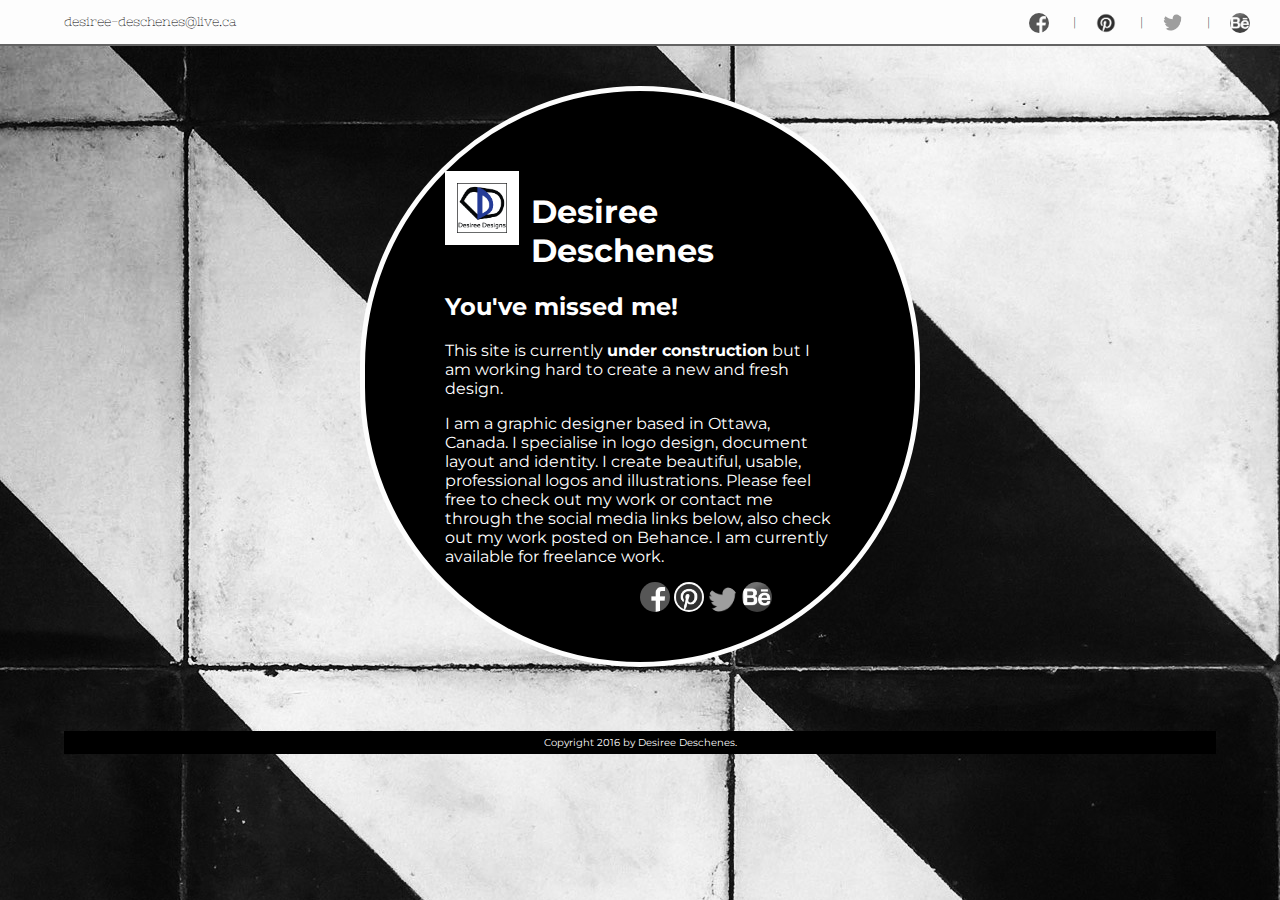
<file: index.html>
<!DOCTYPE html>
<html lang="en-ca">
  <head>
    <meta charset="utf-8">
    <title>Desiree Designs</title>
    <meta name="handheldfriendly" content="true">
    <meta name="mobileoptimized" content="240">
    <meta name="viewport" content="width=device-width, initial-scale=1">
		<link href="https://fonts.googleapis.com/css?family=Montserrat|Nixie+One" rel="stylesheet">
    <link href="css/main.css" rel="stylesheet">
	</head>
	<header>
		desiree-deschenes@live.ca
    <div class="head-icon">
      <a href="https://www.facebook.com/deschenesdesign?ref=aymt_homepage_panel"><img class="contactbtns" src="img/fb-logo-50.png" alt="Link to my Facebook Page"></a>
      |<a href="https://www.pinterest.com/desireedeschene/"><img class="contactbtns" src="img/pinterest-logo-red.png" alt="Link to my Pinterest Page"></a>
      |<a href="https://twitter.com/deschenesdesign"><img class="contactbtns" src="img/twitter-36-30.png" alt="Link to my Twitter Page"></a>
      |<a href="https://www.behance.net/DesireeDeschenes"><img class="contactbtns" src="img/behance-be-logo-01.png" alt="Link to my Facebook Page"></a>
    </div>
	</header>
	<body>
		<div class="container">
			<img src="img/logo-colour.png" alt="My Logo" class="logo"/><h1>Desiree Deschenes</h1>
			<h2>You've missed me!</h2>
			<p>This site is currently <strong>under construction</strong> but I am working hard to create a new and fresh design.</p>
<p>I am a graphic designer based in Ottawa, Canada. I specialise in logo design, document layout and identity. I create beautiful, usable, professional logos and illustrations. Please feel free to check out my work or contact me through the social media links below, also check out my work posted on Behance.

I am currently available for freelance work.</p>
			<div class="centered">
				<a href="https://www.facebook.com/deschenesdesign?ref=aymt_homepage_panel"><img class="contactbtns" src="img/fb-logo-50.png" alt="Link to my Facebook Page"></a>
				<a href="https://www.pinterest.com/desireedeschene/"><img class="contactbtns" src="img/pinterest-logo-red.png" alt="Link to my Pinterest Page"></a>
				<a href="https://twitter.com/deschenesdesign"><img class="contactbtns" src="img/twitter-36-30.png" alt="Link to my Twitter Page"></a>
				<a href="https://www.behance.net/DesireeDeschenes"><img class="contactbtns" src="img/behance-be-logo-01.png" alt="Link to my Facebook Page"></a>
			</div>
		</div>

	</body>
	<footer>Copyright 2016 by Desiree Deschenes.</footer>
</file>
<file: css/main.css>
@-moz-viewport {width: device-width; scale: 1; }
@-ms-viewport {width: device-width; scale: 1; }
@-o-viewport {width: device-width; scale: 1; }
@-webkit-viewport {width: device-width; scale: 1; }
@viewport {width: device-width; scale: 1; }



.container {
  margin: auto;
  width: 390px;
  padding: 80px;
  margin-top: 2.5em;
  background-color: #000;
  border: 5px solid #fdfdfd;
  color: #fff;
  border-radius: 1000px;
}

header {
  font-family: 'Nixie One', cursive;

  background-color: #fdfdfd;
  border-bottom: 2px solid #636363;
  height: 44px;
  vertical-align: middle;
  line-height: 44px;
  font-size: small;
  padding-left: 5%;
}

.centered {
  margin-left: auto;
  display: block;
  position: absolute;
  left: 50%;
}


footer {
	background-color: #000;
	color: #fff;
	text-align: center;
	font-size: x-small;
	margin-top: 5%;
	margin-right: 5%;
	margin-bottom: 5%;
	margin-left: 5%;
	padding-top: 5px;
	padding-bottom: 5px;
	clear: both;
}

body  {
  font-family: 'Montserrat', sans-serif;
	font-style: normal;
	background-image: url(../img/bwstripes.jpg);
  background-repeat: no-repeat;
	width: 100%;
	height: 100%;
  overflow-x: hidden;
  margin: 0;
}

h1 {

}

.contactbtns {
  width: 30px;
  border-radius: 20px;
  -webkit-filter: grayscale(100%);
  -webkit-transition: all 1s ease;
     -moz-transition: all 1s ease;
       -o-transition: all 1s ease;
      -ms-transition: all 1s ease;
          transition: all 1s ease;
}

.contactbtns:hover {
  -webkit-filter: grayscale(0%);
}

.head-icon {
  float: right;
  line-height: 44px;
  margin-right: 10px;
  margin-left: 10px;
}

.head-icon .contactbtns {
  width: 20px;
  margin-left: 20px;
  margin-right: 20px;
  line-height: 44px;
  vertical-align: middle;

}

.logo {
  width: 50px;
  padding: 12px;
  margin-right: 12px;
  background-color: #fff;
  float: left;
}
</file>
